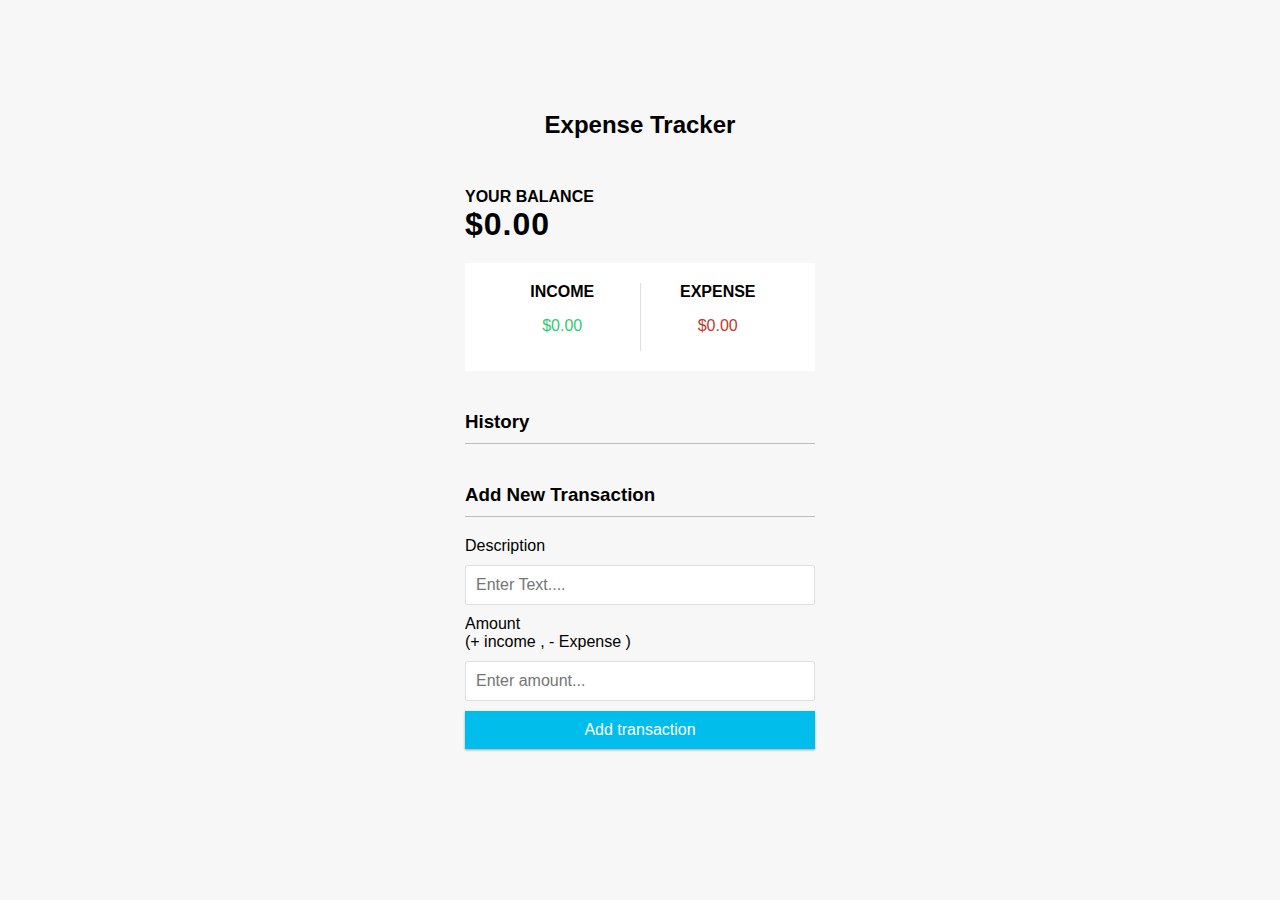
<file: ExpenseTracker/index.html>
<!DOCTYPE html>
<html lang="en">
<head>
  <meta charset="UTF-8">
  <meta http-equiv="X-UA-Compatible" content="IE=edge">
  <meta name="viewport" content="width=device-width, initial-scale=1.0">
  <title>Expense Tracker</title>
  <link rel="stylesheet" href="style.css">
</head>
<body>
  <h2>Expense Tracker</h2>
  <div class="container">
    <h4>Your Balance</h4>
    <h1 id="balance">$0.00</h1>
    <div class="inc-exp-container">
      <div>
        <h4>Income</h4>
        <p id="money-plus" class="money-plus">
          +$0.00
        </p>
      </div>
      <div>
        <h4>Expense</h4>
        <p id="money-minus" class="money-minus">
          -$0.00
        </p>
      </div>
    </div>

    <h3>History</h3>
    <ul id="list" class="list">
      <!-- <li class="minus">
        Cash <span>-$400</span
        ><button class="delete-btn">x</button>
      </li> -->
    </ul>
    <h3>Add New Transaction</h3>
    <form id="form">
        <div class="form-control">
            <label for="text">Description</label>
            <input type="text" id="text" placeholder="Enter Text...."/>
        </div>
        <div class="form-control">
            <label for="amount">Amount <br> (+ income , - Expense )</label>
            <input type="number" id="amount" placeholder="Enter amount..."> 
        </div>
        <button class="btn">Add transaction</button>
    </form>
  </div>

  </div>
  <script src="script.js"></script>
</body>
</html>
</file>
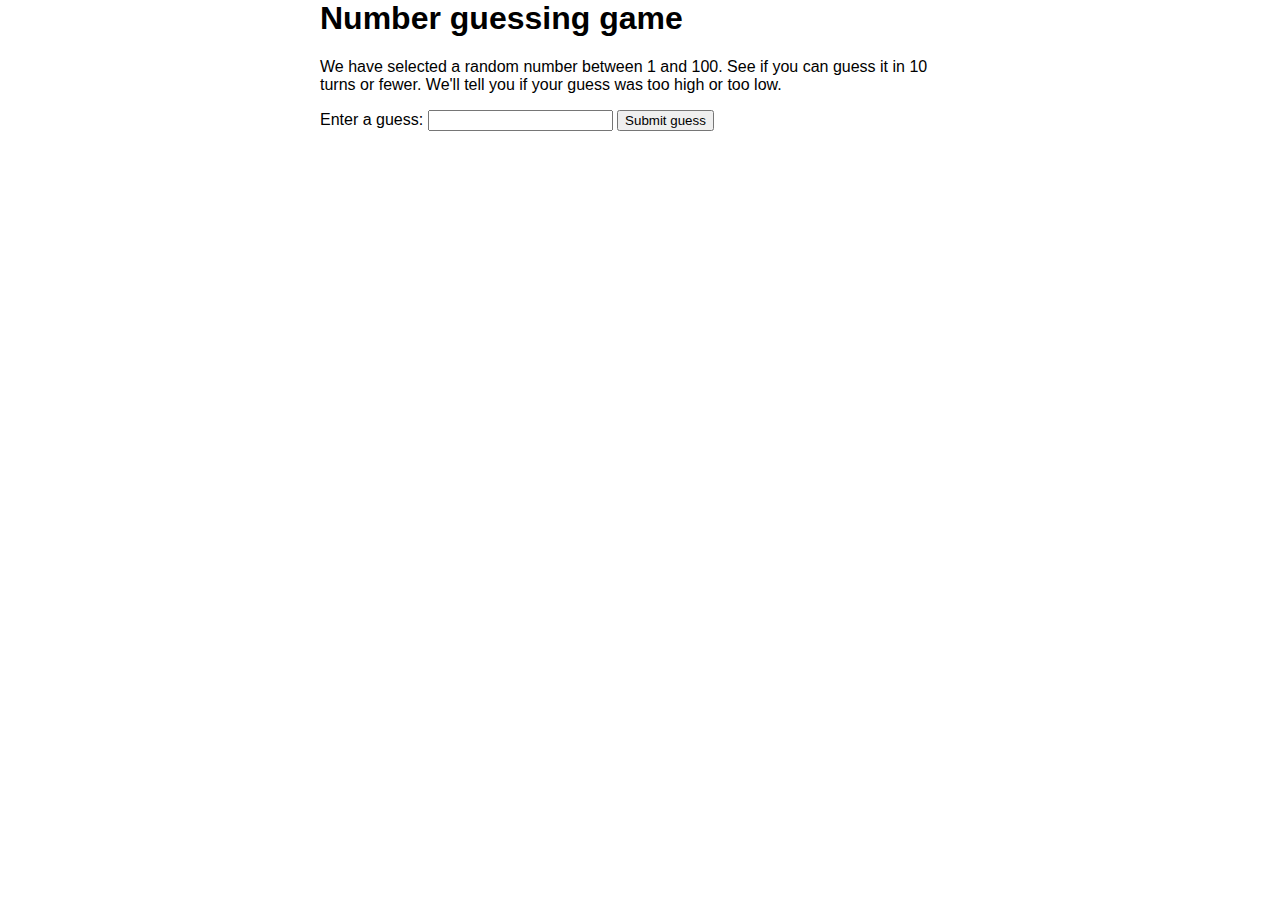
<file: GuessNumber/index.html>
<html>
  <head>
    <meta charset="utf-8" />

    <title>Number guessing game</title>

    <style>
      html {
        font-family: sans-serif;
      }

      body {
        width: 50%;
        max-width: 800px;
        min-width: 480px;
        margin: 0 auto;
      }

      .lastResult {
        color: white;
        padding: 3px;
      }
    </style>
  </head>

  <body>
    <h1>Number guessing game</h1>

    <p>
      We have selected a random number between 1 and 100. See if you can guess
      it in 10 turns or fewer. We'll tell you if your guess was too high or too
      low.
    </p>

    <div class="form">
      <label for="guessField">Enter a guess: </label>
      <input type="text" id="guessField" class="guessField" />
      <input type="submit" value="Submit guess" class="guessSubmit" />
    </div>

    <div class="resultParas">
      <p class="guesses"></p>
      <p class="lastResult" style="background-color: white"></p>
      <p class="lowOrHi"></p>
    </div>

    <script>
      let randomNumber = Math.floor(Math.random() * 100) + 1;

      const guesses = document.querySelector(".guesses");
      const lastResult = document.querySelector(".lastResult");
      const lowOrHi = document.querySelector(".lowOrHi");

      const guessSubmit = document.querySelector(".guessSubmit");
      const guessField = document.querySelector(".guessField");

      let guessCount = 1;
      let resetButton;
      function checkGuess() {
        let userGuess = Number(guessField.value);
        if (guessCount === 1) {
          guesses.textContent = "Previous guesses: ";
        }
        guesses.textContent += userGuess + " ";

        if (userGuess === randomNumber) {
          lastResult.textContent = "Congratulations! You got it right!";
          lastResult.style.backgroundColor = "green";
          lowOrHi.textContent = "";
          setGameOver();
        } else if (guessCount === 10) {
          lastResult.textContent = "!!!GAME OVER!!!";
          setGameOver();
        } else {
          lastResult.textContent = "Wrong!";
          lastResult.style.backgroundColor = "red";
          if (userGuess < randomNumber) {
            lowOrHi.textContent = "Last guess was too low!";
          } else if (userGuess > randomNumber) {
            lowOrHi.textContent = "Last guess was too high!";
          }
        }

        guessCount++;
        guessField.value = "";
        guessField.focus();
      }
      guessSubmit.addEventListener("click", checkGuess);
      function setGameOver() {
        guessField.disabled = true;
        guessSubmit.disabled = true;
        resetButton = document.createElement("button");
        resetButton.textContent = "Start new game";
        document.body.append(resetButton);
        resetButton.addEventListener("click", resetGame);
      }
      function resetGame() {
        guessCount = 1;

        const resetParas = document.querySelectorAll(".resultParas p");
        for (let i = 0; i < resetParas.length; i++) {
          resetParas[i].textContent = "";
        }

        resetButton.parentNode.removeChild(resetButton);

        guessField.disabled = false;
        guessSubmit.disabled = false;
        guessField.value = "";
        guessField.focus();

        lastResult.style.backgroundColor = "white";

        randomNumber = Math.floor(Math.random() * 100) + 1;
      }
    </script>
  </body>
</html>
</file>
<file: ExpenseTracker/style.css>
:root {
  --box-shadow: 0 1px 3px rgba(0, 0, 0, 0.12), 0 1px 2px rgba(0, 0, 0, 0.24);
}

* {
  box-sizing: border-box;
}

body {
  background-color: #f7f7f7;
  display: flex;
  flex-direction: column;
  align-items: center;
  justify-content: center;
  min-height: 100vh;
  margin: 0;
  font-family: -apple-system, BlinkMacSystemFont, "Segoe UI", Roboto, Oxygen, Ubuntu, Cantarell, "Open Sans", "Helvetica Neue", sans-serif;
}

.container {
  margin: 30px auto;
  width: 350px;
}

h1 {
  letter-spacing: 1px;
  margin: 0;
}

h3 {
  border-bottom: 1px solid #bbb;
  padding-bottom: 10px;
  margin: 40px 0 10px;
}

h4 {
  margin: 0;
  text-transform: uppercase;
}

.inc-exp-container {
  background-color: #fff;
  box-shadow: var(--box--shadow);
  padding: 20px;
  display: flex;
  justify-content: center;
  margin: 20px 0;
}

.inc-exp-container > div {
  flex: 1;
  text-align: center;
}

.inc-exp-container > div:first-of-type {
  border-right: 1px solid #dedede;
}

.money {
  font-size: 2;
  letter-spacing: 1px;
  margin: 5px 0;
}
.money-plus {
  color: #2ecc71;
}

.money-minus {
  color: #c0392b;
}

label {
  display: inline-block;
  margin: 10px 0;
}

input[type="text"],
input[type="number"] {
  border: 1px solid #dedede;
  border-radius: 2px;
  display: block;
  font-size: 16px;
  padding: 10px;
  width: 100%;
}

.btn {
  cursor: pointer;
  background-color: #01bdec;
  box-shadow: var(--box-shadow);
  color: #fff;
  border: 0;
  display: block;
  font-size: 16px;
  margin: 10px 0 30px;
  padding: 10px;
  width: 100%;
}

.btn:focus,
.delete-btn:focus {
  outline: 0;
}

.list {
  list-style-type: none;
  padding: 0;
  margin-bottom: 40px;
}

.list li {
  background-color: #fff;
  box-shadow: var(--box--shadow);
  color: #333;
  display: flex;
  justify-content: space-between;
  position: relative;
  padding: 10px;
  margin: 10px 0;
}

.list li.plus {
  border-right: 5px solid #2ecc71;
}

.list li.minus {
  border-right: 5px solid #c0392b;
}

.delete-btn {
  cursor: pointer;
  background-color: #e74c3c;
  border: 0;
  color: #fff;
  font-size: 20px;
  line-height: 20px;
  padding: 2px 5px;
  position: absolute;
  top: 50%;
  left: 0;
  transform: translate(-100%, -50%);
  opacity: 0;
  transition: opacity 0.3s ease;
}

.list li:hover .delete-btn {
  opacity: 1;
}
</file>
